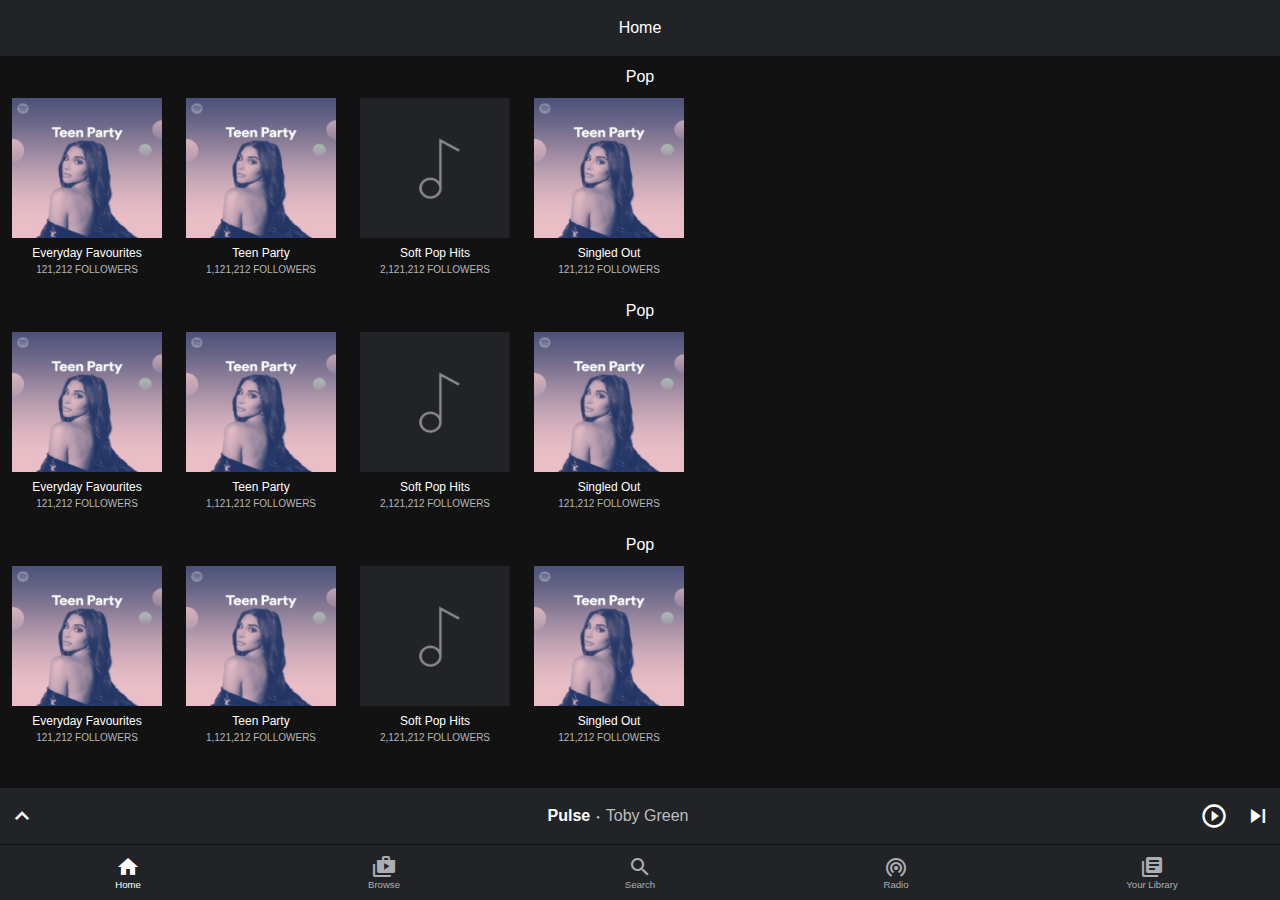
<file: index.html>
<!DOCTYPE html>
<html lang="en">

<head>
    <meta charset="UTF-8">
    <meta name="viewport" content="width=device-width, initial-scale=1.0">
    <meta http-equiv="X-UA-Compatible" content="ie=edge">
    <title>Spotify</title>
    <link href="https://fonts.googleapis.com/icon?family=Material+Icons" rel="stylesheet">
    <link rel="stylesheet" href="./style.css">
    <link rel="manifest" href="./manifest.json">
</head>

<body>
    <div id="header">
        <p>Home</p>
    </div>
    <div id="content">
        <div class="card">
            <p>Pop</p>
            <div class="swiper">
                <div>
                    <img src="./playlist-cover.png" alt="">
                    <p class="playlist-name">Everyday Favourites</p>
                    <p class="followers">121,212 FOLLOWERS</p>
                </div>
                <div>
                    <img src="./playlist-cover.png" alt="">
                    <p class="playlist-name">Teen Party</p>
                    <p class="followers">1,121,212 FOLLOWERS</p>
                </div>
                <div>
                    <img src="./playlist-icon.png" alt="">
                    <p class="playlist-name">Soft Pop Hits</p>
                    <p class="followers">2,121,212 FOLLOWERS</p>
                </div>
                <div>
                    <img src="./playlist-cover.png" alt="">
                    <p class="playlist-name">Singled Out</p>
                    <p class="followers">121,212 FOLLOWERS</p>
                </div>
            </div>
        </div>
        <div class="card">
            <p>Pop</p>
            <div class="swiper">
                <div>
                    <img src="./playlist-cover.png" alt="">
                    <p class="playlist-name">Everyday Favourites</p>
                    <p class="followers">121,212 FOLLOWERS</p>
                </div>
                <div>
                    <img src="./playlist-cover.png" alt="">
                    <p class="playlist-name">Teen Party</p>
                    <p class="followers">1,121,212 FOLLOWERS</p>
                </div>
                <div>
                    <img src="./playlist-icon.png" alt="">
                    <p class="playlist-name">Soft Pop Hits</p>
                    <p class="followers">2,121,212 FOLLOWERS</p>
                </div>
                <div>
                    <img src="./playlist-cover.png" alt="">
                    <p class="playlist-name">Singled Out</p>
                    <p class="followers">121,212 FOLLOWERS</p>
                </div>
            </div>
        </div>
        <div class="card">
            <p>Pop</p>
            <div class="swiper">
                <div>
                    <img src="./playlist-cover.png" alt="">
                    <p class="playlist-name">Everyday Favourites</p>
                    <p class="followers">121,212 FOLLOWERS</p>
                </div>
                <div>
                    <img src="./playlist-cover.png" alt="">
                    <p class="playlist-name">Teen Party</p>
                    <p class="followers">1,121,212 FOLLOWERS</p>
                </div>
                <div>
                    <img src="./playlist-icon.png" alt="">
                    <p class="playlist-name">Soft Pop Hits</p>
                    <p class="followers">2,121,212 FOLLOWERS</p>
                </div>
                <div>
                    <img src="./playlist-cover.png" alt="">
                    <p class="playlist-name">Singled Out</p>
                    <p class="followers">121,212 FOLLOWERS</p>
                </div>
            </div>
        </div>
    </div>
    <div id="player">
        <div class="up">
            <i class="material-icons">keyboard_arrow_up</i>
        </div>
        <div class="track-details">
            <p class="track-name">Pulse</p>
            <p class="track-artist">Toby Green</p>
        </div>
        <div class="player-controls">
            <i class="material-icons">play_circle_outline</i>
            <i class="material-icons">skip_next</i>
        </div>
    </div>
    <div id="tabs">
        <div class="tab active">
            <i class="material-icons">home</i>
            <p>Home</p>
        </div>
        <div class="tab">
            <i class="material-icons">shop_two</i>
            <p>Browse</p>
        </div>
        <div class="tab">
            <i class="material-icons">search</i>
            <p>Search</p>
        </div>
        <div class="tab">
            <i class="material-icons">wifi_tethering</i>
            <p>Radio</p>
        </div>
        <div class="tab">
            <i class="material-icons">library_books</i>
            <p>Your Library</p>
        </div>
    </div>
    <script>
        if ('serviceWorker' in navigator) {
            console.log('SW exists');
            navigator.serviceWorker
                .register('/sw.js')
                .then(function () {
                    console.log('Service worker registered!');
                })
                .catch(function (err) {
                    console.log(err);
                });
        }
    </script>
</body>

</html>
</file>
<file: style.css>
:root {
    --bg-light-color: #222326;
    --bg-dark-color: #121212;
    --white-color: #ffffff;
    --playlist-subtext-color: #b7b7b7;
    --tab-color: #adaeb3;
    --player-subtext-color: #bdbdbd;
    --bar-height: 56px;
}

::-webkit-scrollbar { 
    display: none; 
}

@import url('https://fonts.googleapis.com/css?family=Product+Sans:100,300,400,500,700,900');

* {
    margin: 0;
    padding: 0;
    box-sizing: border-box;
    font-family: 'Product Sans',sans-serif;
}

body {
    background-color: var(--bg-dark-color);
    color: var(--white-color);
    overflow: hidden;
}

#header {
    height: var(--bar-height);
    display: flex;
    justify-content: center;
    align-items: center;
    background-color: var(--bg-light-color);
}

#content {
    height: calc(100vh - calc(var(--bar-height)*3));
    overflow-y: scroll;
}

#content .card {
    text-align: center;
}

#content .card > p {
    padding-top: 12px;
}

#content .card .swiper {
    display: flex;
    /* width: 100rem; */
    overflow-x: scroll;
    overflow-y: hidden;
}

#content .card .swiper div {
    /* border: 1px solid rebeccapurple; */
    width: 150px;
    height: 180px;
    margin: 12px;
}
p.playlist-name {
    font-size: 12px;
    padding-top: 4px;
}
p.followers {
    font-size: 10px;
    padding-top: 4px;
    color: var(--playlist-subtext-color);    
}

#content .card .swiper div img {
    height: 140px;
    width: 150px;
}

#player {
    background-color: var(--bg-light-color);
    height: var(--bar-height);
    display: flex;
    justify-content: space-between;
    align-items: center;
    width: 100%;
}

#player div {
    display: flex;
}

#player .material-icons {
    padding: 8px;
    font-size: 28px;
}

#player .track-name {
    font-weight: bold;
}

#player .track-artist {
    color: var(--player-subtext-color);
}

.track-name:after {
    content: "\25CF";
    font-size: 6px;
    vertical-align: middle;
    color: var(--player-subtext-color);
    margin: 6px;
}

#tabs {
    background-color: var(--bg-light-color);
    height: var(--bar-height);
    display: flex;
    align-items: center;
    border-top: 1px solid #121314;
}

#tabs .tab {
    color: var(--tab-color);
    padding: 4px;
    width: 20vw;

    display: flex;
    flex-direction: column;
    align-items: center;
    font-size: 0.6rem;
    cursor: pointer;
}

#tabs .tab.active {
    color: var(--white-color);
}
</file>
